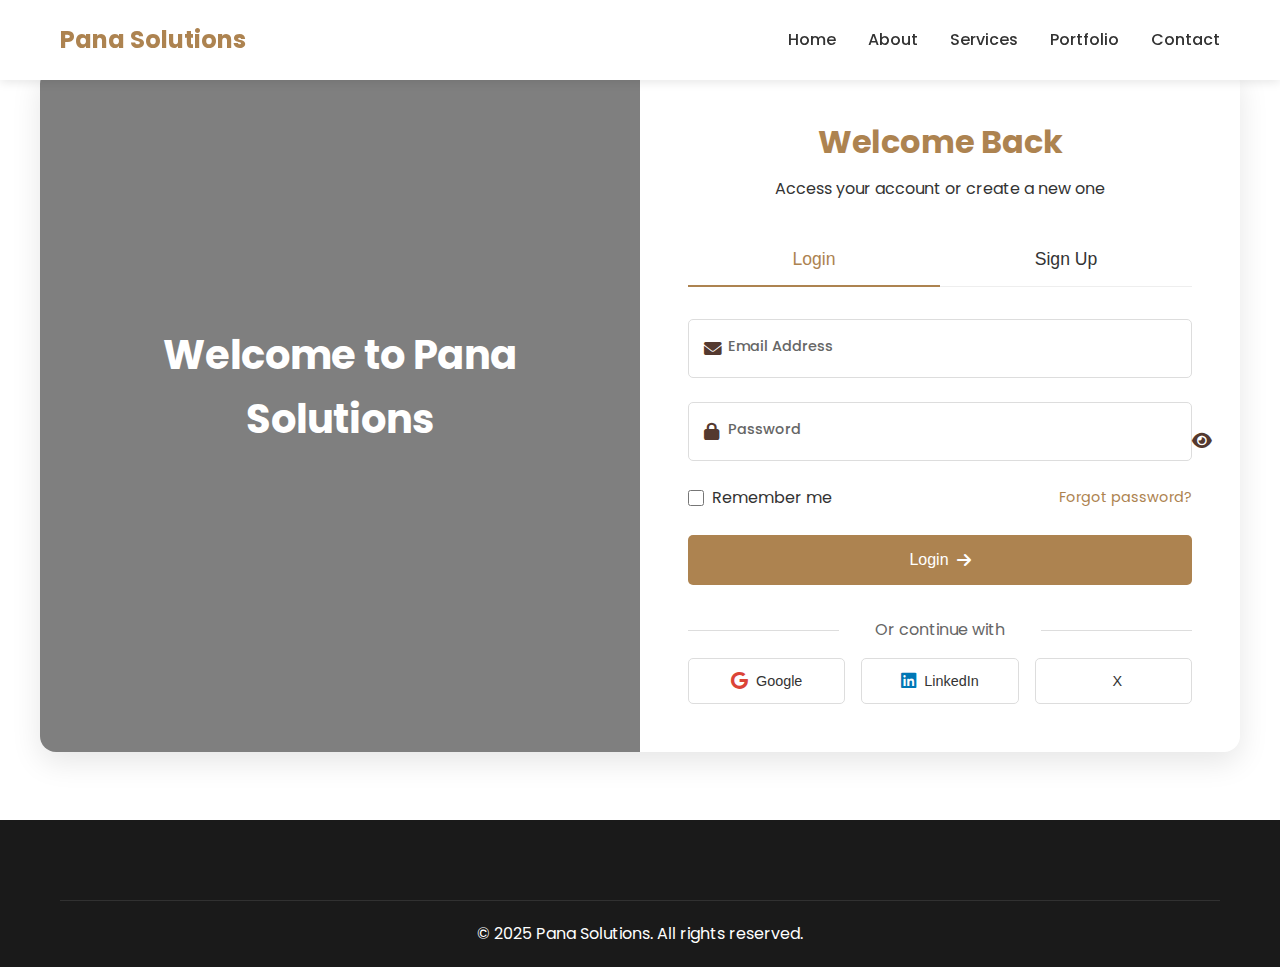
<file: auth.html>
<!DOCTYPE html>
<html lang="en">
<head>
    <meta charset="UTF-8">
    <meta name="viewport" content="width=device-width, initial-scale=1.0">
    <title>Login & Sign Up - Pana Solutions</title>
    <link rel="stylesheet" href="css/style.css">
    <link rel="stylesheet" href="css/auth.css">
    <link rel="stylesheet" href="https://cdnjs.cloudflare.com/ajax/libs/font-awesome/6.0.0/css/all.min.css">
    <link href="https://fonts.googleapis.com/css2?family=Poppins:wght@300;400;500;600;700&display=swap" rel="stylesheet">
</head>
<body>
    <!-- Navigation -->
    <nav class="navbar">
        <div class="container">
            <a href="index.html" class="logo">Pana Solutions</a>
            <div class="nav-toggle" id="navToggle">
                <span></span>
                <span></span>
                <span></span>
            </div>
            <ul class="nav-menu">
                <li><a href="index.html">Home</a></li>
                <li><a href="about.html">About</a></li>
                <li><a href="services.html">Services</a></li>
                <li><a href="portfolio.html">Portfolio</a></li>
                <li><a href="contact.html">Contact</a></li>
            </ul>
        </div>
    </nav>

    <!-- Auth Section -->
    <section class="auth-section">
        <div class="auth-container">
            <!-- Left Side - Image -->
            <div class="auth-image">
                <div class="image-overlay"></div>
                <div class="image-content">
                    <h1>Welcome to Pana Solutions</h1>
                    <p>Your trusted partner in digital transformation</p>
                </div>
            </div>

            <!-- Right Side - Forms -->
            <div class="auth-forms">
                <div class="auth-header">
                    <h2>Welcome Back</h2>
                    <p>Access your account or create a new one</p>
                </div>

                <!-- Auth Tabs -->
                <div class="auth-tabs">
                    <button class="auth-tab active" data-tab="loginForm">Login</button>
                    <button class="auth-tab" data-tab="signupForm">Sign Up</button>
                </div>

                <!-- Login Form -->
                <form id="loginForm" class="auth-form active">
                    <div class="form-group">
                        <div class="input-group">
                            <i class="fas fa-envelope"></i>
                            <input type="email" id="loginEmail" name="email" placeholder=" " required>
                            <label for="loginEmail">Email Address</label>
                        </div>
                        <span class="error-message"></span>
                    </div>

                    <div class="form-group">
                        <div class="input-group">
                            <i class="fas fa-lock"></i>
                            <input type="password" id="loginPassword" name="password" placeholder=" " required>
                            <label for="loginPassword">Password</label>
                            <button type="button" class="toggle-password">
                                <i class="fas fa-eye"></i>
                            </button>
                        </div>
                        <span class="error-message"></span>
                    </div>

                    <div class="form-options">
                        <label class="checkbox-label">
                            <input type="checkbox" name="remember">
                            <span>Remember me</span>
                        </label>
                        <a href="#" class="forgot-password">Forgot password?</a>
                    </div>

                    <button type="submit" class="submit-button">
                        <span>Login</span>
                        <i class="fas fa-arrow-right"></i>
                    </button>

                    <div class="social-login">
                        <p>Or continue with</p>
                        <div class="social-buttons">
                            <button type="button" class="social-button google">
                                <i class="fab fa-google"></i>
                                <span>Google</span>
                            </button>
                            <button type="button" class="social-button linkedin">
                                <i class="fab fa-linkedin"></i>
                                <span>LinkedIn</span>
                            </button>
                            <button type="button" class="social-button twitter">
                                <i class="fab fa-x-twitter"></i>
                                <span>X</span>
                            </button>
                        </div>
                    </div>
                </form>

                <!-- Sign Up Form -->
                <form id="signupForm" class="auth-form">
                    <div class="form-group">
                        <div class="input-group">
                            <i class="fas fa-user"></i>
                            <input type="text" id="signupName" name="fullName" placeholder=" " required>
                            <label for="signupName">Full Name</label>
                        </div>
                        <span class="error-message"></span>
                    </div>

                    <div class="form-group">
                        <div class="input-group">
                            <i class="fas fa-envelope"></i>
                            <input type="email" id="signupEmail" name="email" placeholder=" " required>
                            <label for="signupEmail">Email Address</label>
                        </div>
                        <span class="error-message"></span>
                    </div>

                    <div class="form-group">
                        <div class="input-group">
                            <i class="fas fa-lock"></i>
                            <input type="password" id="signupPassword" name="password" placeholder=" " required>
                            <label for="signupPassword">Password</label>
                            <button type="button" class="toggle-password">
                                <i class="fas fa-eye"></i>
                            </button>
                        </div>
                        <span class="error-message"></span>
                    </div>

                    <div class="form-group">
                        <div class="input-group">
                            <i class="fas fa-lock"></i>
                            <input type="password" id="confirmPassword" name="confirmPassword" placeholder=" " required>
                            <label for="confirmPassword">Confirm Password</label>
                            <button type="button" class="toggle-password">
                                <i class="fas fa-eye"></i>
                            </button>
                        </div>
                        <span class="error-message"></span>
                    </div>

                    <div class="form-options">
                        <label class="checkbox-label">
                            <input type="checkbox" name="terms" required>
                            <span>I agree to the <a href="#terms">Terms of Service</a> and <a href="#privacy">Privacy Policy</a></span>
                        </label>
                    </div>

                    <button type="submit" class="submit-button">
                        <span>Create Account</span>
                        <i class="fas fa-arrow-right"></i>
                    </button>

                    <div class="social-login">
                        <p>Or sign up with</p>
                        <div class="social-buttons">
                            <button type="button" class="social-button google">
                                <i class="fab fa-google"></i>
                                <span>Google</span>
                            </button>
                            <button type="button" class="social-button linkedin">
                                <i class="fab fa-linkedin"></i>
                                <span>LinkedIn</span>
                            </button>
                            <button type="button" class="social-button twitter">
                                <i class="fab fa-x-twitter"></i>
                                <span>X</span>
                            </button>
                        </div>
                    </div>
                </form>
            </div>
        </div>
    </section>

    <!-- Footer -->
    <footer class="footer">
        <div class="container">
            <div class="footer-bottom">
                <p>&copy; 2025 Pana Solutions. All rights reserved.</p>
            </div>
        </div>
    </footer>

    <script src="js/main.js"></script>
    <script src="js/auth.js"></script>
</body>
</html>
</file>
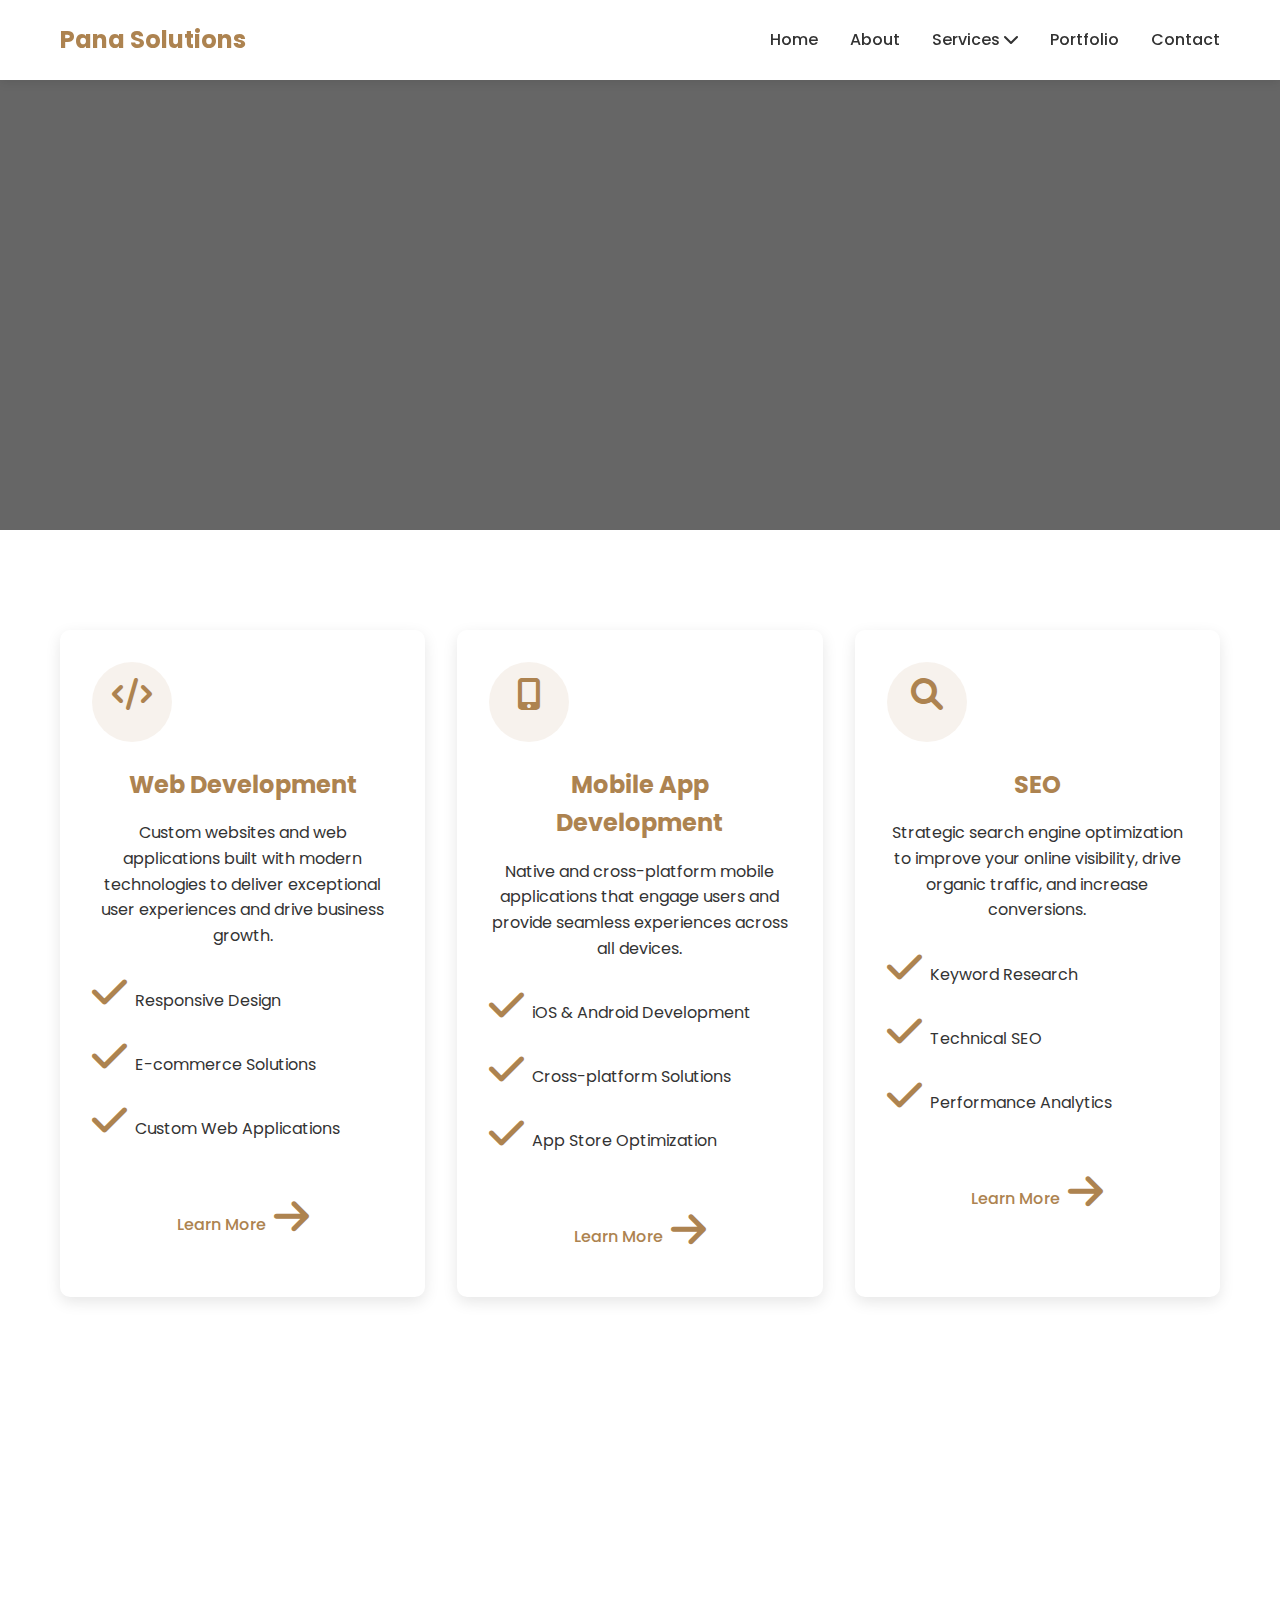
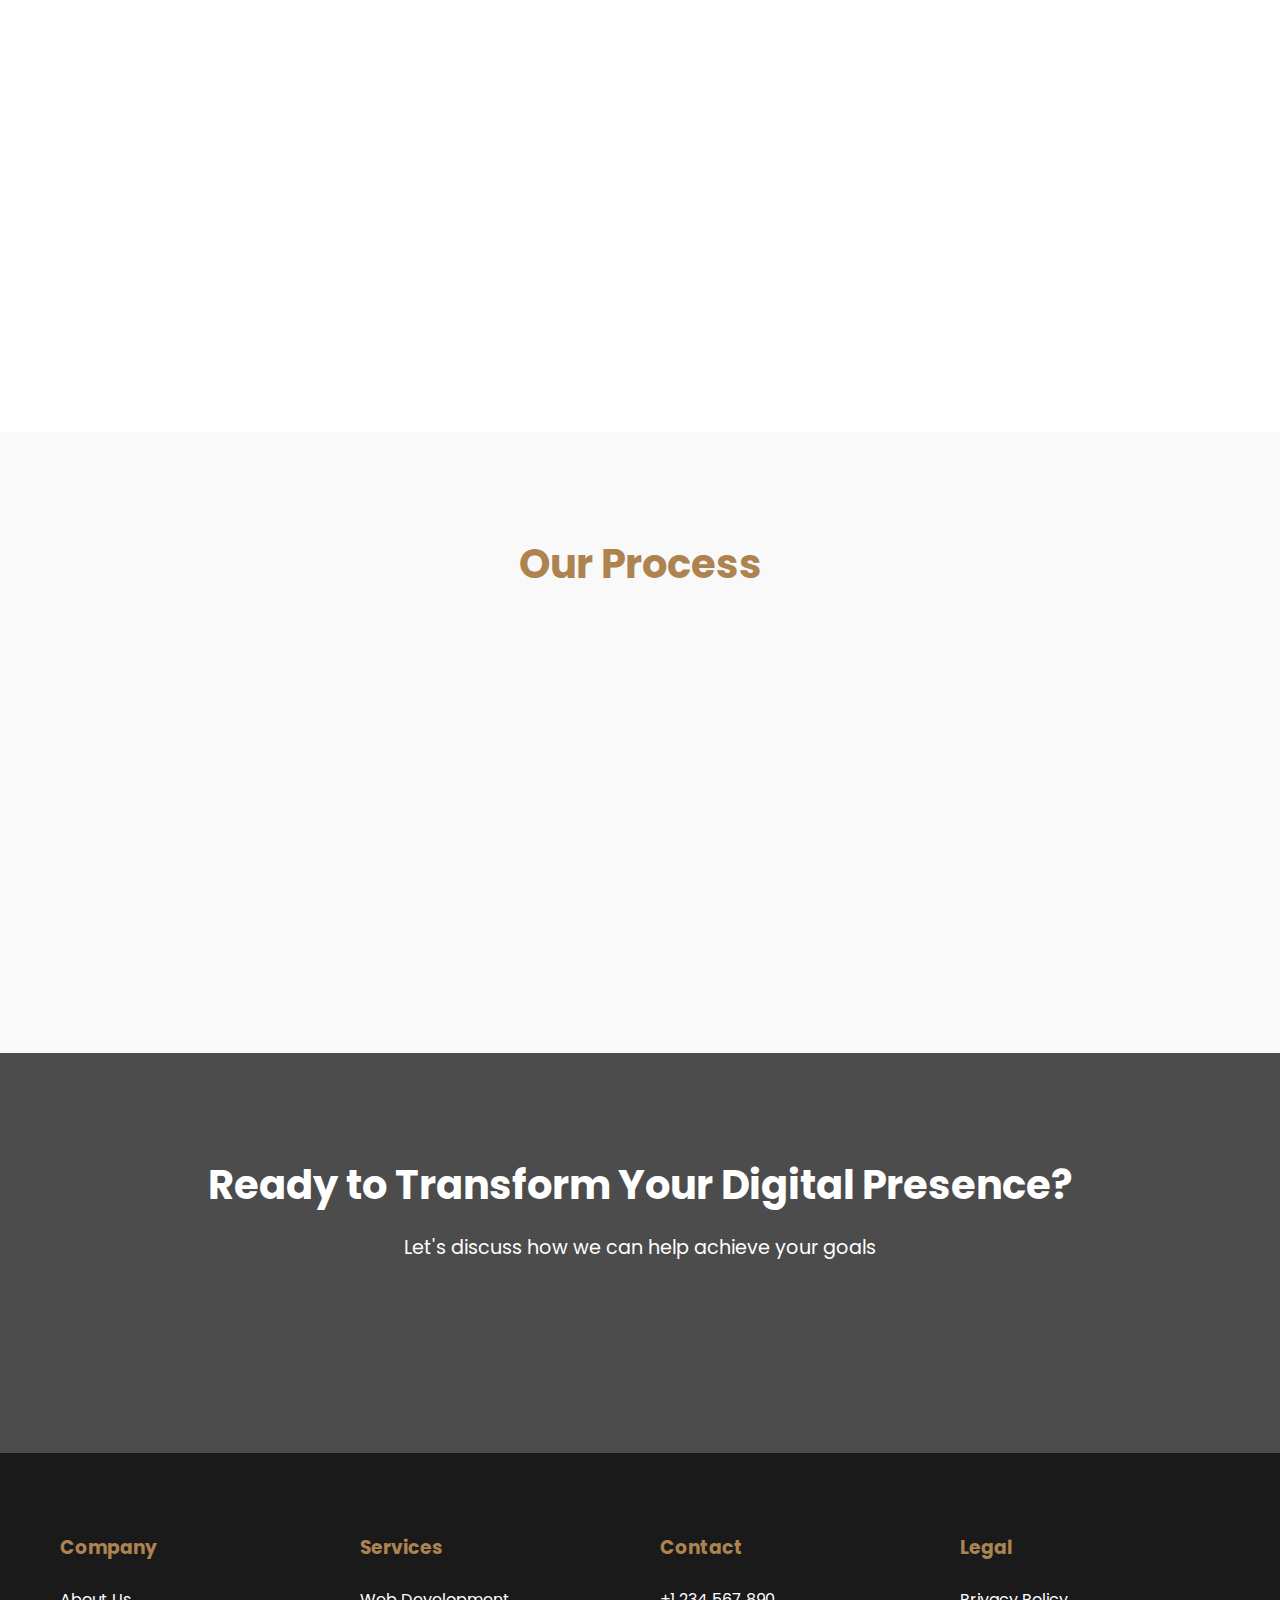
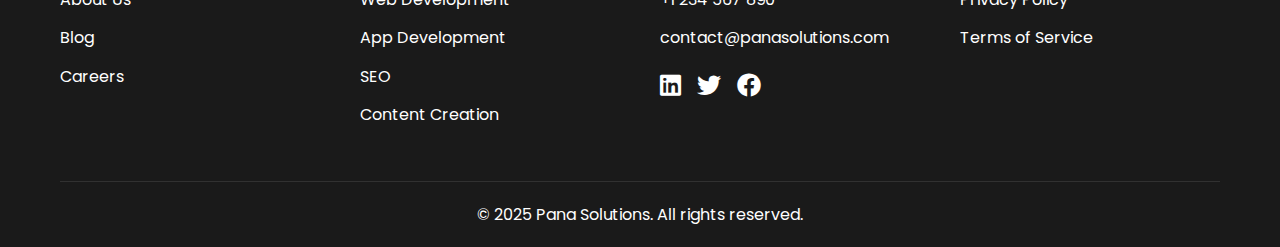
<file: services.html>
<!DOCTYPE html>
<html lang="en">
<head>
    <meta charset="UTF-8">
    <meta name="viewport" content="width=device-width, initial-scale=1.0">
    <title>Services - Pana Solutions</title>
    <link rel="stylesheet" href="css/style.css">
    <link rel="stylesheet" href="css/services.css">
    <link rel="stylesheet" href="https://cdnjs.cloudflare.com/ajax/libs/font-awesome/6.0.0/css/all.min.css">
    <link href="https://fonts.googleapis.com/css2?family=Poppins:wght@300;400;500;600;700&display=swap" rel="stylesheet">
</head>
<body>
    <!-- Navigation -->
    <nav class="navbar">
        <div class="container">
            <a href="index.html" class="logo">Pana Solutions</a>
            <div class="nav-toggle" id="navToggle">
                <span></span>
                <span></span>
                <span></span>
            </div>
            <ul class="nav-menu">
                <li><a href="index.html">Home</a></li>
                <li><a href="about.html">About</a></li>
                <li class="dropdown">
                    <a href="services.html" class="active">Services <i class="fas fa-chevron-down"></i></a>
                    <ul class="dropdown-menu">
                        <li><a href="#web-dev">Web Development</a></li>
                        <li><a href="#app-dev">App Development</a></li>
                        <li><a href="#seo">SEO</a></li>
                        <li><a href="#content">Content Creation</a></li>
                    </ul>
                </li>
                <li><a href="portfolio.html">Portfolio</a></li>
                <li><a href="#contact">Contact</a></li>
            </ul>
        </div>
    </nav>

    <!-- Services Hero Section -->
    <section class="services-hero">
        <div class="hero-overlay"></div>
        <div class="container">
            <h1>Our Services</h1>
            <p>Comprehensive digital solutions to help your business thrive</p>
        </div>
    </section>

    <!-- Services Overview Section -->
    <section class="services-overview">
        <div class="container">
            <div class="services-grid">
                <!-- Web Development -->
                <div class="service-card" id="web-dev">
                    <div class="service-icon">
                        <i class="fas fa-code"></i>
                    </div>
                    <h2>Web Development</h2>
                    <p>Custom websites and web applications built with modern technologies to deliver exceptional user experiences and drive business growth.</p>
                    <ul class="service-features">
                        <li><i class="fas fa-check"></i> Responsive Design</li>
                        <li><i class="fas fa-check"></i> E-commerce Solutions</li>
                        <li><i class="fas fa-check"></i> Custom Web Applications</li>
                    </ul>
                    <a href="services/web-development.html" class="service-link">
                        Learn More <i class="fas fa-arrow-right"></i>
                    </a>
                </div>

                <!-- Mobile App Development -->
                <div class="service-card" id="app-dev">
                    <div class="service-icon">
                        <i class="fas fa-mobile-alt"></i>
                    </div>
                    <h2>Mobile App Development</h2>
                    <p>Native and cross-platform mobile applications that engage users and provide seamless experiences across all devices.</p>
                    <ul class="service-features">
                        <li><i class="fas fa-check"></i> iOS & Android Development</li>
                        <li><i class="fas fa-check"></i> Cross-platform Solutions</li>
                        <li><i class="fas fa-check"></i> App Store Optimization</li>
                    </ul>
                    <a href="services/app-development.html" class="service-link">
                        Learn More <i class="fas fa-arrow-right"></i>
                    </a>
                </div>

                <!-- SEO -->
                <div class="service-card" id="seo">
                    <div class="service-icon">
                        <i class="fas fa-search"></i>
                    </div>
                    <h2>SEO</h2>
                    <p>Strategic search engine optimization to improve your online visibility, drive organic traffic, and increase conversions.</p>
                    <ul class="service-features">
                        <li><i class="fas fa-check"></i> Keyword Research</li>
                        <li><i class="fas fa-check"></i> Technical SEO</li>
                        <li><i class="fas fa-check"></i> Performance Analytics</li>
                    </ul>
                    <a href="services/seo.html" class="service-link">
                        Learn More <i class="fas fa-arrow-right"></i>
                    </a>
                </div>

                <!-- Content Creation -->
                <div class="service-card" id="content">
                    <div class="service-icon">
                        <i class="fas fa-pen-fancy"></i>
                    </div>
                    <h2>Content Creation</h2>
                    <p>Engaging and strategic content that tells your brand story and connects with your target audience.</p>
                    <ul class="service-features">
                        <li><i class="fas fa-check"></i> Content Strategy</li>
                        <li><i class="fas fa-check"></i> Social Media Management</li>
                        <li><i class="fas fa-check"></i> Blog Writing</li>
                    </ul>
                    <a href="services/content-creation.html" class="service-link">
                        Learn More <i class="fas fa-arrow-right"></i>
                    </a>
                </div>
            </div>
        </div>
    </section>

    <!-- Process Section -->
    <section class="process-section">
        <div class="container">
            <h2>Our Process</h2>
            <div class="process-steps">
                <div class="process-step">
                    <div class="step-number">01</div>
                    <h3>Discovery</h3>
                    <p>We begin by understanding your business goals and requirements</p>
                </div>
                <div class="process-step">
                    <div class="step-number">02</div>
                    <h3>Strategy</h3>
                    <p>We develop a comprehensive plan tailored to your needs</p>
                </div>
                <div class="process-step">
                    <div class="step-number">03</div>
                    <h3>Development</h3>
                    <p>Our expert team brings the strategy to life</p>
                </div>
                <div class="process-step">
                    <div class="step-number">04</div>
                    <h3>Launch</h3>
                    <p>We ensure a smooth deployment and ongoing support</p>
                </div>
            </div>
        </div>
    </section>

    <!-- CTA Section -->
    <section class="services-cta">
        <div class="container">
            <h2>Ready to Transform Your Digital Presence?</h2>
            <p>Let's discuss how we can help achieve your goals</p>
            <a href="#contact" class="cta-button">Get in Touch</a>
        </div>
    </section>

    <!-- Footer -->
    <footer class="footer">
        <div class="container">
            <div class="footer-grid">
                <div class="footer-column">
                    <h3>Company</h3>
                    <ul>
                        <li><a href="#about">About Us</a></li>
                        <li><a href="#blog">Blog</a></li>
                        <li><a href="#careers">Careers</a></li>
                    </ul>
                </div>
                <div class="footer-column">
                    <h3>Services</h3>
                    <ul>
                        <li><a href="#web-dev">Web Development</a></li>
                        <li><a href="#app-dev">App Development</a></li>
                        <li><a href="#seo">SEO</a></li>
                        <li><a href="#content">Content Creation</a></li>
                    </ul>
                </div>
                <div class="footer-column">
                    <h3>Contact</h3>
                    <ul>
                        <li><a href="tel:+1234567890">+1 234 567 890</a></li>
                        <li><a href="mailto:contact@panasolutions.com">contact@panasolutions.com</a></li>
                    </ul>
                    <div class="social-links">
                        <a href="#"><i class="fab fa-linkedin"></i></a>
                        <a href="#"><i class="fab fa-twitter"></i></a>
                        <a href="#"><i class="fab fa-facebook"></i></a>
                    </div>
                </div>
                <div class="footer-column">
                    <h3>Legal</h3>
                    <ul>
                        <li><a href="#privacy">Privacy Policy</a></li>
                        <li><a href="#terms">Terms of Service</a></li>
                    </ul>
                </div>
            </div>
            <div class="footer-bottom">
                <p>&copy; 2025 Pana Solutions. All rights reserved.</p>
            </div>
        </div>
    </footer>

    <script src="js/main.js"></script>
    <script src="js/services.js"></script>
</body>
</html>
</file>
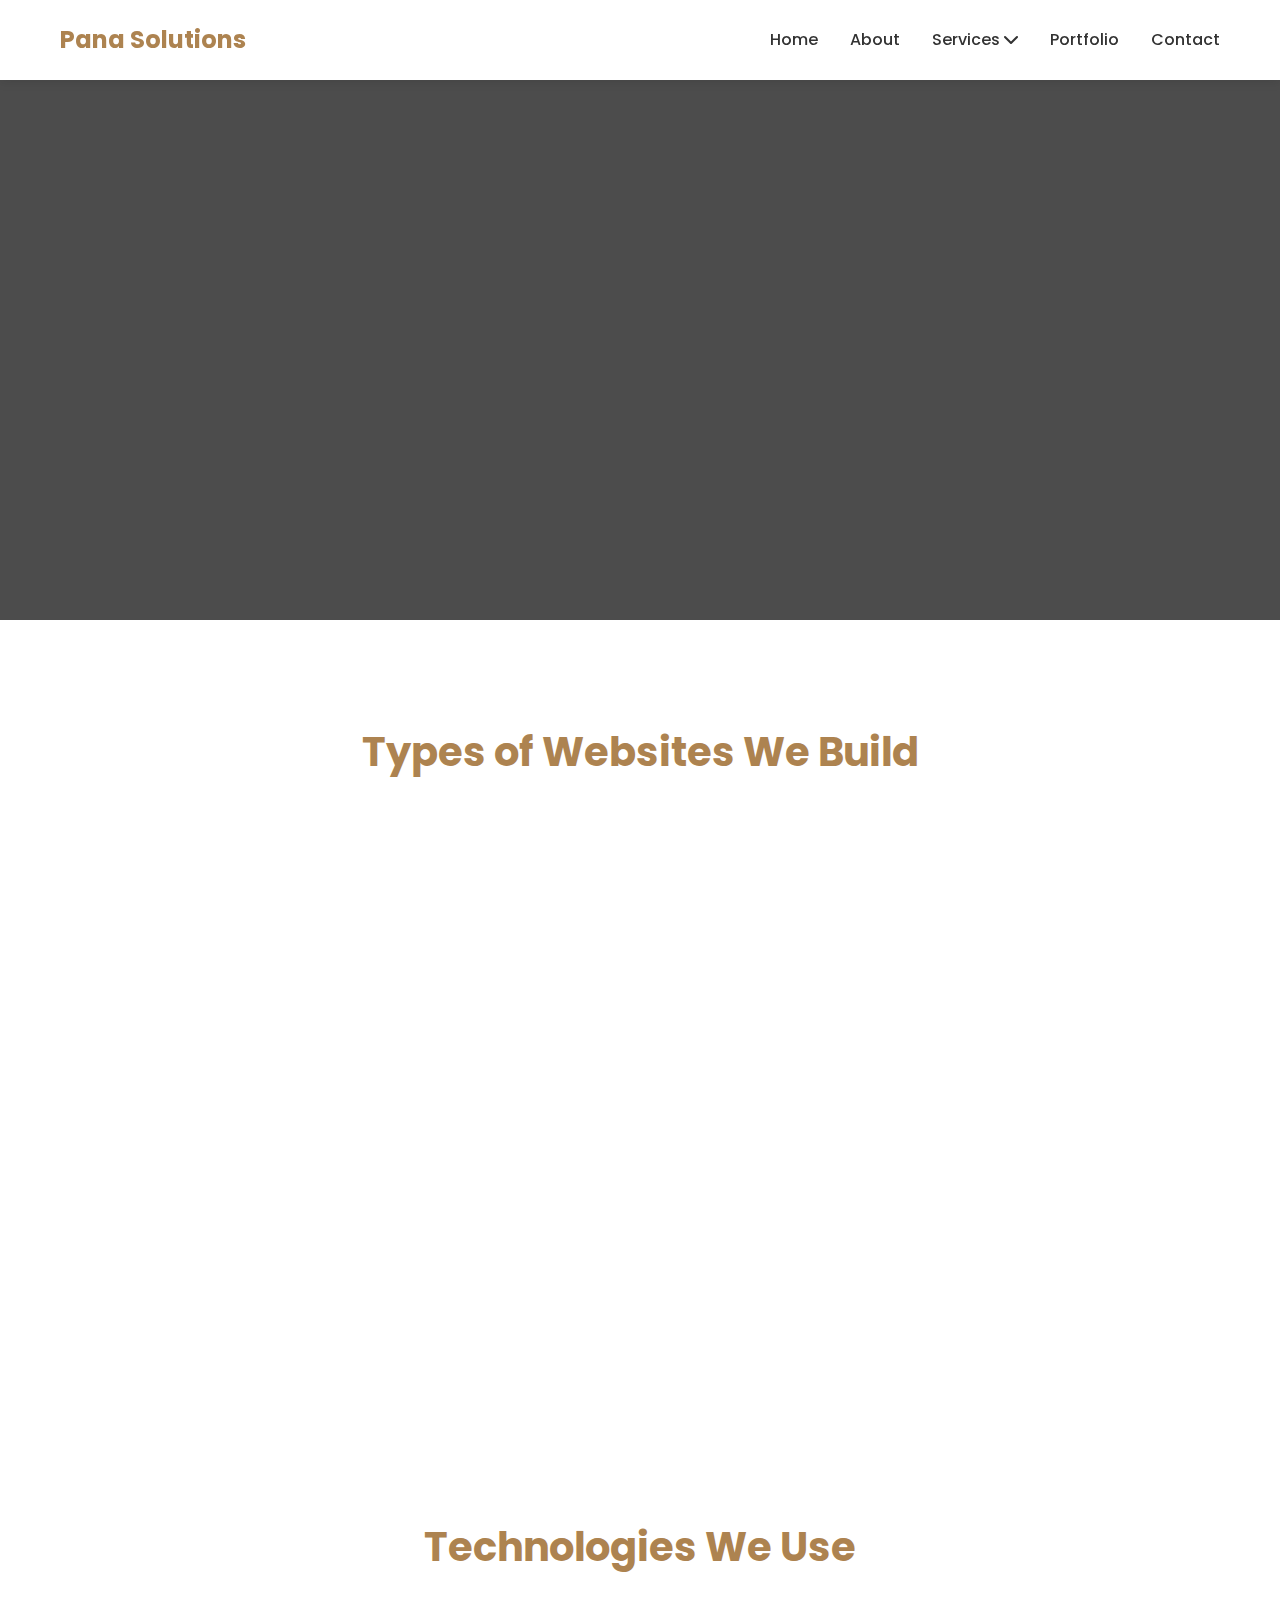
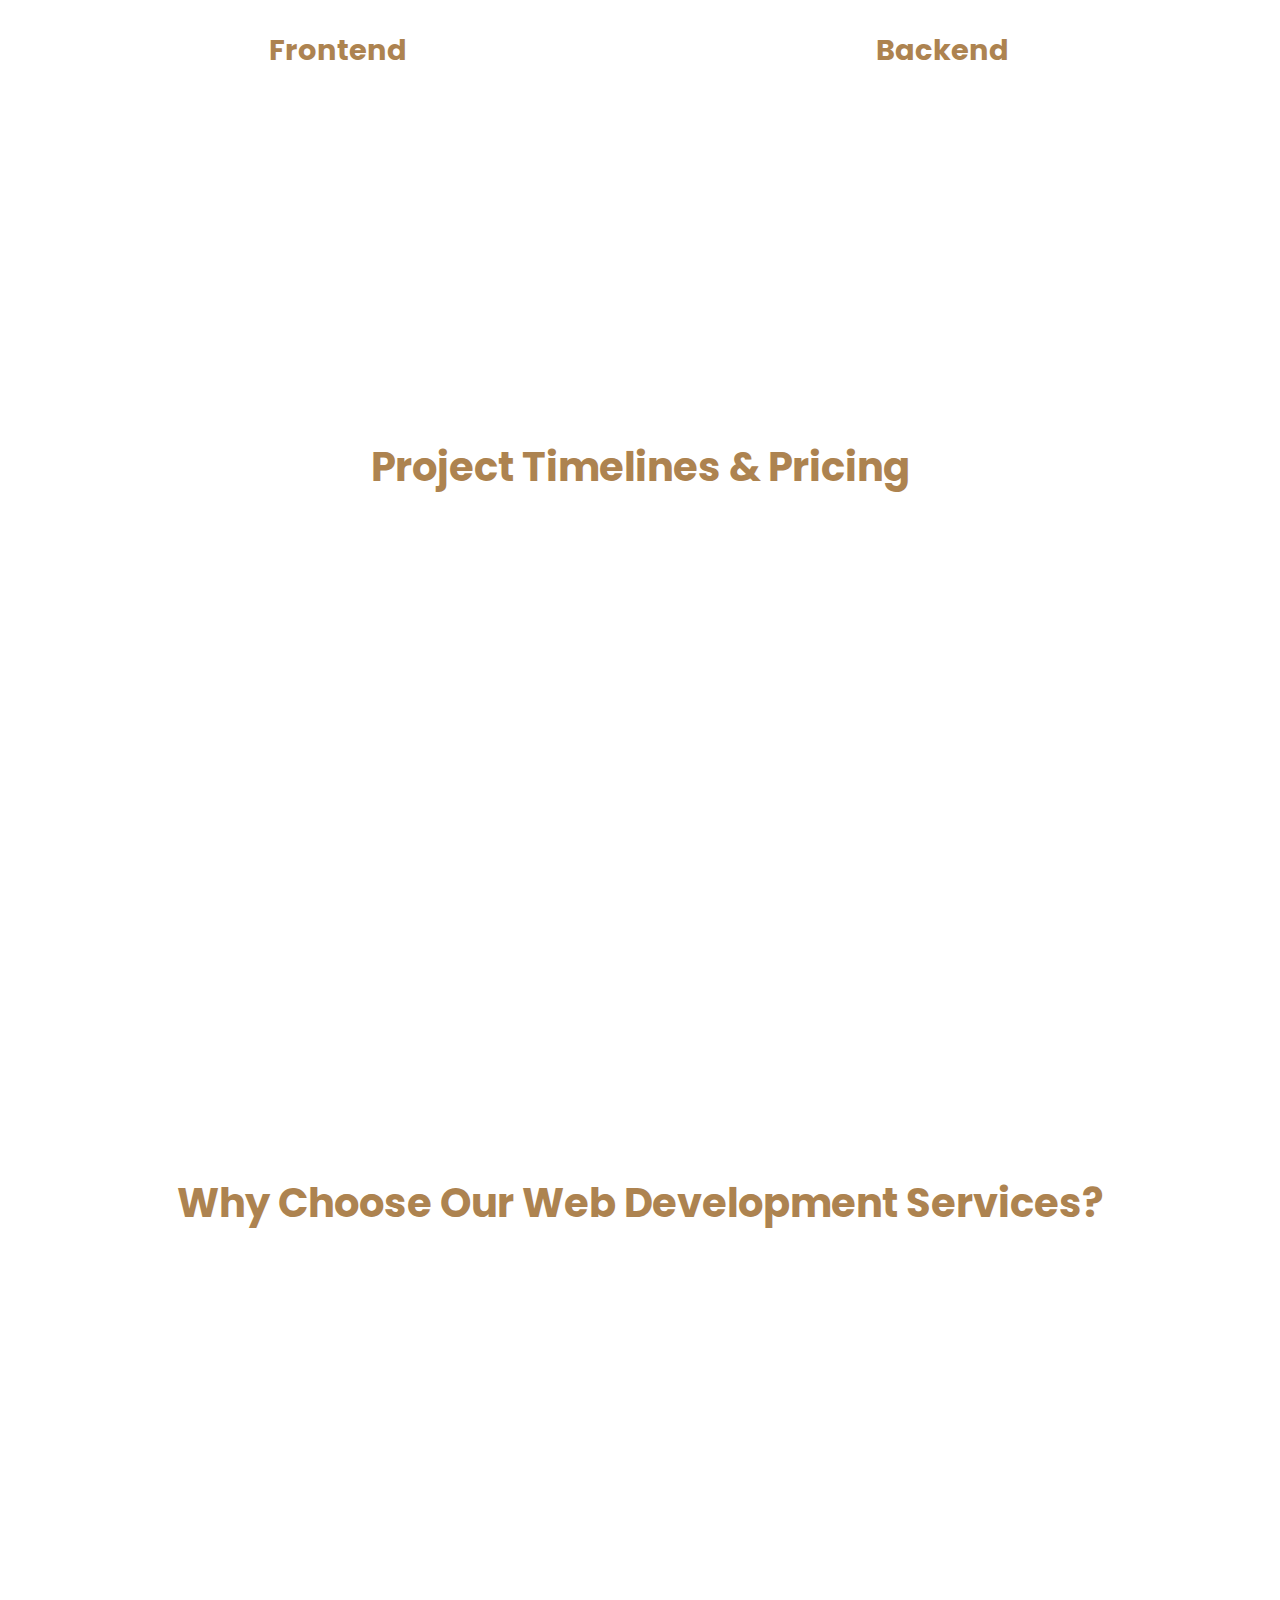
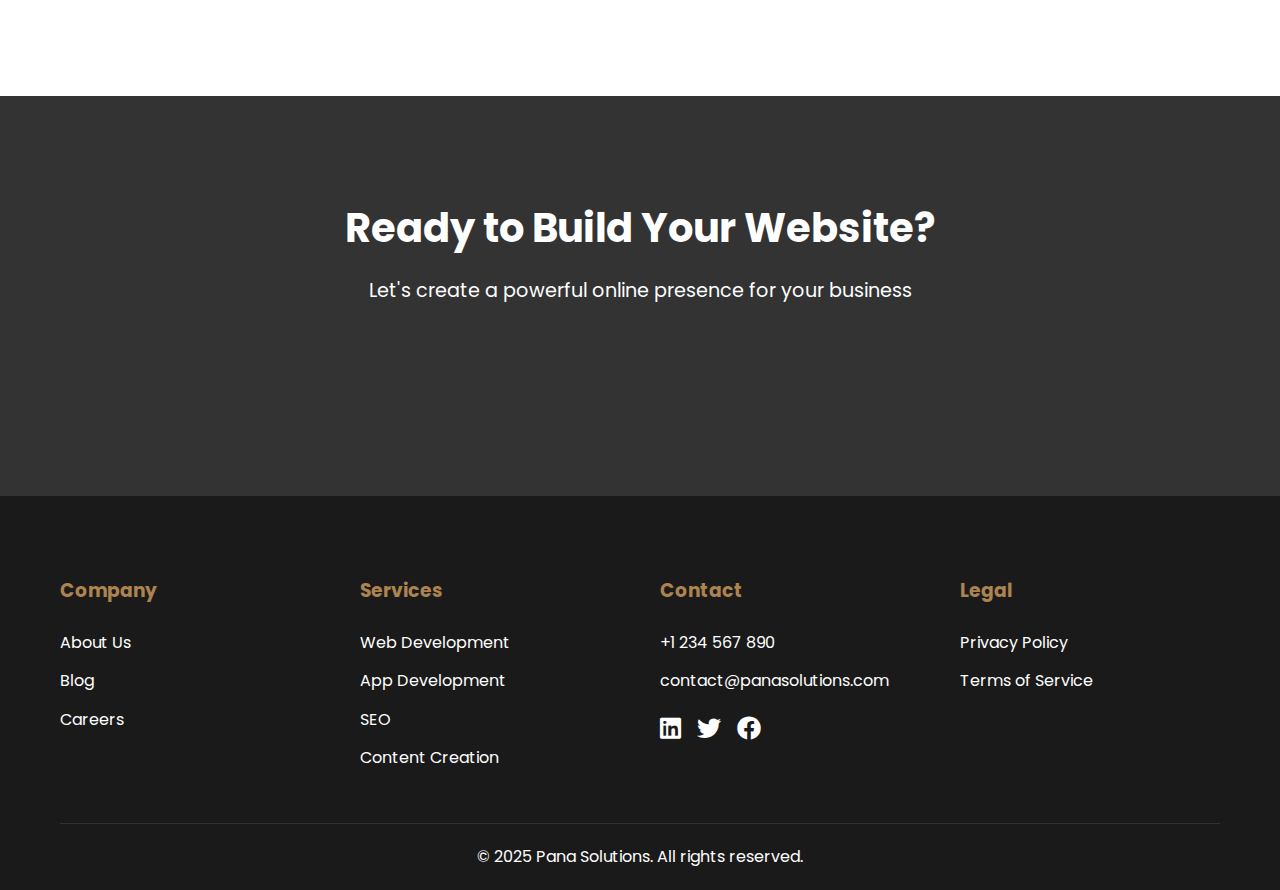
<file: services/web-development.html>
<!DOCTYPE html>
<html lang="en">
<head>
    <meta charset="UTF-8">
    <meta name="viewport" content="width=device-width, initial-scale=1.0">
    <title>Web Development Services - Pana Solutions</title>
    <link rel="stylesheet" href="../css/style.css">
    <link rel="stylesheet" href="../css/services.css">
    <link rel="stylesheet" href="../css/web-dev.css">
    <link rel="stylesheet" href="https://cdnjs.cloudflare.com/ajax/libs/font-awesome/6.0.0/css/all.min.css">
    <link href="https://fonts.googleapis.com/css2?family=Poppins:wght@300;400;500;600;700&display=swap" rel="stylesheet">
</head>
<body>
    <!-- Navigation -->
    <nav class="navbar">
        <div class="container">
            <a href="../index.html" class="logo">Pana Solutions</a>
            <div class="nav-toggle" id="navToggle">
                <span></span>
                <span></span>
                <span></span>
            </div>
            <ul class="nav-menu">
                <li><a href="../index.html">Home</a></li>
                <li><a href="../about.html">About</a></li>
                <li class="dropdown">
                    <a href="../services.html" class="active">Services <i class="fas fa-chevron-down"></i></a>
                    <ul class="dropdown-menu">
                        <li><a href="web-development.html" class="active">Web Development</a></li>
                        <li><a href="app-development.html">App Development</a></li>
                        <li><a href="seo.html">SEO</a></li>
                        <li><a href="content-creation.html">Content Creation</a></li>
                    </ul>
                </li>
                <li><a href="../portfolio.html">Portfolio</a></li>
                <li><a href="#contact">Contact</a></li>
            </ul>
        </div>
    </nav>

    <!-- Web Development Hero Section -->
    <section class="web-dev-hero">
        <div class="hero-overlay"></div>
        <div class="container">
            <h1>Web Development Services</h1>
            <p>Creating powerful, scalable, and user-friendly websites that drive business growth</p>
        </div>
    </section>

    <!-- Website Types Section -->
    <section class="website-types">
        <div class="container">
            <h2>Types of Websites We Build</h2>
            <div class="types-grid">
                <div class="type-card">
                    <div class="type-icon">
                        <i class="fas fa-building"></i>
                    </div>
                    <h3>Business Websites</h3>
                    <p>Professional websites that showcase your brand and services, built with modern design principles and optimized for conversions.</p>
                    <ul>
                        <li>Company Information</li>
                        <li>Service Showcase</li>
                        <li>Contact Forms</li>
                        <li>Blog Integration</li>
                    </ul>
                </div>

                <div class="type-card">
                    <div class="type-icon">
                        <i class="fas fa-shopping-cart"></i>
                    </div>
                    <h3>E-commerce Solutions</h3>
                    <p>Full-featured online stores with secure payment processing, inventory management, and customer account systems.</p>
                    <ul>
                        <li>Product Catalogs</li>
                        <li>Secure Checkout</li>
                        <li>Order Management</li>
                        <li>Customer Accounts</li>
                    </ul>
                </div>

                <div class="type-card">
                    <div class="type-icon">
                        <i class="fas fa-rocket"></i>
                    </div>
                    <h3>Landing Pages</h3>
                    <p>High-converting landing pages designed to capture leads and drive specific marketing campaign goals.</p>
                    <ul>
                        <li>Lead Generation</li>
                        <li>A/B Testing</li>
                        <li>Analytics Integration</li>
                        <li>Mobile Optimization</li>
                    </ul>
                </div>
            </div>
        </div>
    </section>

    <!-- Technologies Section -->
    <section class="technologies">
        <div class="container">
            <h2>Technologies We Use</h2>
            <div class="tech-grid">
                <div class="tech-category">
                    <h3>Frontend</h3>
                    <div class="tech-items">
                        <div class="tech-item">
                            <i class="fab fa-html5"></i>
                            <span>HTML5</span>
                        </div>
                        <div class="tech-item">
                            <i class="fab fa-css3-alt"></i>
                            <span>CSS3</span>
                        </div>
                        <div class="tech-item">
                            <i class="fab fa-js"></i>
                            <span>JavaScript</span>
                        </div>
                        <div class="tech-item">
                            <i class="fab fa-react"></i>
                            <span>React</span>
                        </div>
                    </div>
                </div>

                <div class="tech-category">
                    <h3>Backend</h3>
                    <div class="tech-items">
                        <div class="tech-item">
                            <i class="fab fa-node-js"></i>
                            <span>Node.js</span>
                        </div>
                        <div class="tech-item">
                            <i class="fab fa-python"></i>
                            <span>Python</span>
                        </div>
                        <div class="tech-item">
                            <i class="fas fa-database"></i>
                            <span>MongoDB</span>
                        </div>
                        <div class="tech-item">
                            <i class="fas fa-server"></i>
                            <span>Express.js</span>
                        </div>
                    </div>
                </div>
            </div>
        </div>
    </section>

    <!-- Pricing Section -->
    <section class="pricing">
        <div class="container">
            <h2>Project Timelines & Pricing</h2>
            <div class="pricing-grid">
                <div class="pricing-card">
                    <h3>Basic Website</h3>
                    <div class="price">$2,500 - $5,000</div>
                    <div class="timeline">4-6 weeks</div>
                    <ul>
                        <li>5-10 Pages</li>
                        <li>Mobile Responsive</li>
                        <li>Contact Forms</li>
                        <li>Basic SEO</li>
                    </ul>
                </div>

                <div class="pricing-card featured">
                    <h3>E-commerce Website</h3>
                    <div class="price">$5,000 - $15,000</div>
                    <div class="timeline">8-12 weeks</div>
                    <ul>
                        <li>Product Catalog</li>
                        <li>Payment Integration</li>
                        <li>Inventory Management</li>
                        <li>Advanced SEO</li>
                    </ul>
                </div>

                <div class="pricing-card">
                    <h3>Custom Web Application</h3>
                    <div class="price">$15,000+</div>
                    <div class="timeline">12+ weeks</div>
                    <ul>
                        <li>Custom Features</li>
                        <li>User Authentication</li>
                        <li>API Integration</li>
                        <li>Advanced Analytics</li>
                    </ul>
                </div>
            </div>
        </div>
    </section>

    <!-- Benefits Section -->
    <section class="benefits">
        <div class="container">
            <h2>Why Choose Our Web Development Services?</h2>
            <div class="benefits-grid">
                <div class="benefit-card">
                    <i class="fas fa-mobile-alt"></i>
                    <h3>Responsive Design</h3>
                    <p>Your website will look and function perfectly on all devices, from desktops to smartphones.</p>
                </div>

                <div class="benefit-card">
                    <i class="fas fa-tachometer-alt"></i>
                    <h3>Fast Performance</h3>
                    <p>Optimized code and assets ensure your website loads quickly and provides a smooth user experience.</p>
                </div>

                <div class="benefit-card">
                    <i class="fas fa-search"></i>
                    <h3>SEO Ready</h3>
                    <p>Built with search engine optimization in mind to help your website rank higher in search results.</p>
                </div>

                <div class="benefit-card">
                    <i class="fas fa-shield-alt"></i>
                    <h3>Secure & Reliable</h3>
                    <p>Implementing best security practices to protect your website and user data.</p>
                </div>
            </div>
        </div>
    </section>

    <!-- CTA Section -->
    <section class="web-dev-cta">
        <div class="container">
            <h2>Ready to Build Your Website?</h2>
            <p>Let's create a powerful online presence for your business</p>
            <a href="#contact" class="cta-button">Let's Build Your Website</a>
        </div>
    </section>

    <!-- Footer -->
    <footer class="footer">
        <div class="container">
            <div class="footer-grid">
                <div class="footer-column">
                    <h3>Company</h3>
                    <ul>
                        <li><a href="../about.html">About Us</a></li>
                        <li><a href="#blog">Blog</a></li>
                        <li><a href="#careers">Careers</a></li>
                    </ul>
                </div>
                <div class="footer-column">
                    <h3>Services</h3>
                    <ul>
                        <li><a href="web-development.html">Web Development</a></li>
                        <li><a href="app-development.html">App Development</a></li>
                        <li><a href="seo.html">SEO</a></li>
                        <li><a href="content-creation.html">Content Creation</a></li>
                    </ul>
                </div>
                <div class="footer-column">
                    <h3>Contact</h3>
                    <ul>
                        <li><a href="tel:+1234567890">+1 234 567 890</a></li>
                        <li><a href="mailto:contact@panasolutions.com">contact@panasolutions.com</a></li>
                    </ul>
                    <div class="social-links">
                        <a href="#"><i class="fab fa-linkedin"></i></a>
                        <a href="#"><i class="fab fa-twitter"></i></a>
                        <a href="#"><i class="fab fa-facebook"></i></a>
                    </div>
                </div>
                <div class="footer-column">
                    <h3>Legal</h3>
                    <ul>
                        <li><a href="#privacy">Privacy Policy</a></li>
                        <li><a href="#terms">Terms of Service</a></li>
                    </ul>
                </div>
            </div>
            <div class="footer-bottom">
                <p>&copy; 2025 Pana Solutions. All rights reserved.</p>
            </div>
        </div>
    </footer>

    <script src="../js/main.js"></script>
    <script src="../js/web-dev.js"></script>
</body>
</html>
</file>
<file: css/auth.css>
/* Auth Hero Section */
.auth-hero {
    height: 40vh;
    background: url('https://images.unsplash.com/photo-1551434678-e076c223a692') center/cover;
    position: relative;
    display: flex;
    align-items: center;
    text-align: center;
    color: var(--light-text);
    margin-top: 80px;
}

.auth-hero .hero-overlay {
    background: rgba(0, 0, 0, 0.5);
}

.auth-hero h1 {
    font-size: 3rem;
    margin-bottom: 1rem;
    animation: fadeInUp 1s ease;
}

.auth-hero p {
    font-size: 1.2rem;
    animation: fadeInUp 1s ease 0.2s;
    opacity: 0;
    animation-fill-mode: forwards;
}

/* Auth Section */
.auth-section {
    min-height: calc(100vh - 80px);
    display: flex;
    align-items: center;
    justify-content: center;
    padding: 2rem;
    background: var(--background-light);
}

.auth-container {
    width: 100%;
    max-width: 1200px;
    min-height: 600px;
    display: grid;
    grid-template-columns: 1fr 1fr;
    background: #fff;
    border-radius: 1rem;
    box-shadow: 0 10px 30px rgba(0, 0, 0, 0.1);
    overflow: hidden;
}

/* Left Side - Image */
.auth-image {
    position: relative;
    background: url('https://images.unsplash.com/photo-1551434678-e076c223a692') center/cover;
    display: flex;
    align-items: center;
    justify-content: center;
    text-align: center;
    color: var(--light-text);
    padding: 2rem;
}

.image-overlay {
    position: absolute;
    top: 0;
    left: 0;
    width: 100%;
    height: 100%;
    background: rgba(0, 0, 0, 0.5);
}

.image-content {
    position: relative;
    z-index: 1;
}

.image-content h1 {
    font-size: 2.5rem;
    margin-bottom: 1rem;
    animation: fadeInUp 1s ease;
}

.image-content p {
    font-size: 1.2rem;
    animation: fadeInUp 1s ease 0.2s;
    opacity: 0;
    animation-fill-mode: forwards;
}

/* Right Side - Forms */
.auth-forms {
    padding: 3rem;
    overflow-y: auto;
}

.auth-header {
    text-align: center;
    margin-bottom: 2rem;
}

.auth-header h2 {
    color: var(--primary-color);
    font-size: 2rem;
    margin-bottom: 0.5rem;
}

.auth-header p {
    color: var(--text-color);
    font-size: 1rem;
}

/* Auth Tabs */
.auth-tabs {
    display: flex;
    border-bottom: 1px solid #eee;
    margin-bottom: 2rem;
}

.auth-tab {
    flex: 1;
    padding: 1rem;
    background: none;
    border: none;
    font-size: 1.1rem;
    font-weight: 500;
    color: var(--text-color);
    cursor: pointer;
    transition: var(--transition);
    position: relative;
}

.auth-tab.active {
    color: var(--primary-color);
}

.auth-tab.active::after {
    content: '';
    position: absolute;
    bottom: -1px;
    left: 0;
    width: 100%;
    height: 2px;
    background: var(--primary-color);
}

/* Auth Forms */
.auth-form {
    display: none;
}

.auth-form.active {
    display: block;
    animation: fadeIn 0.5s ease;
}

.form-group {
    margin-bottom: 1.5rem;
}

.form-group label {
    display: block;
    color: #222;
    margin-bottom: 0.5rem;
    font-weight: 600;
}

.input-group {
    position: relative;
    display: flex;
    align-items: center;
}

.input-group i {
    position: absolute;
    left: 1rem;
    color: var(--secondary-color);
    font-size: 1.1rem;
    z-index: 1;
}

.input-group label {
    position: absolute;
    left: 2.5rem;
    color: #666;
    font-size: 0.9rem;
    font-weight: 500;
    pointer-events: none;
    transition: var(--transition);
    z-index: 1;
}

.input-group input {
    width: 100%;
    padding: 1rem 1rem 1rem 8rem;
    border: 1px solid #ddd;
    border-radius: 5px;
    font-family: 'Poppins', sans-serif;
    font-size: 1rem;
    transition: var(--transition);
}

.input-group input:focus {
    outline: none;
    border-color: var(--primary-color);
    box-shadow: 0 0 0 2px rgba(173, 131, 80, 0.1);
}

.input-group input:focus + label,
.input-group input:not(:placeholder-shown) + label {
    transform: translateY(-1.5rem) scale(0.85);
    color: var(--primary-color);
    background: white;
    padding: 0 0.25rem;
}

.toggle-password {
    position: absolute;
    right: 1rem;
    top: 50%;
    transform: translateY(-50%);
    background: none;
    border: none;
    color: var(--secondary-color);
    cursor: pointer;
    padding: 0;
    font-size: 1rem;
    transition: var(--transition);
    z-index: 1;
}

.toggle-password:hover {
    color: var(--primary-color);
}

/* Form Options */
.form-options {
    display: flex;
    justify-content: space-between;
    align-items: center;
    margin-bottom: 1.5rem;
}

.checkbox-label {
    display: flex;
    align-items: center;
    gap: 0.5rem;
    cursor: pointer;
}

.checkbox-label input[type="checkbox"] {
    width: 16px;
    height: 16px;
    cursor: pointer;
    accent-color: var(--primary-color);
}

.forgot-password {
    color: var(--primary-color);
    text-decoration: none;
    font-size: 0.9rem;
    transition: var(--transition);
}

.forgot-password:hover {
    text-decoration: underline;
}

/* Submit Button */
.submit-button {
    width: 100%;
    display: inline-flex;
    align-items: center;
    justify-content: center;
    gap: 0.5rem;
    padding: 1rem;
    background: var(--primary-color);
    color: var(--light-text);
    border: none;
    border-radius: 5px;
    font-size: 1rem;
    font-weight: 500;
    cursor: pointer;
    transition: var(--transition);
}

.submit-button:hover {
    background: var(--primary-color-dark);
    transform: translateY(-2px);
}

/* Social Login */
.social-login {
    margin-top: 2rem;
    text-align: center;
}

.social-login p {
    color: #666;
    margin-bottom: 1rem;
    position: relative;
}

.social-login p::before,
.social-login p::after {
    content: '';
    position: absolute;
    top: 50%;
    width: 30%;
    height: 1px;
    background: #ddd;
}

.social-login p::before {
    left: 0;
}

.social-login p::after {
    right: 0;
}

.social-buttons {
    display: grid;
    grid-template-columns: repeat(3, 1fr);
    gap: 1rem;
}

.social-button {
    display: inline-flex;
    align-items: center;
    justify-content: center;
    gap: 0.5rem;
    padding: 0.8rem;
    background: #fff;
    border: 1px solid #ddd;
    border-radius: 5px;
    font-size: 0.9rem;
    color: var(--text-color);
    cursor: pointer;
    transition: var(--transition);
}

.social-button:hover {
    background: #f5f5f5;
    transform: translateY(-2px);
    border-color: var(--secondary-color);
}

.social-button i {
    font-size: 1.1rem;
}

.social-button.google i {
    color: #DB4437;
}

.social-button.linkedin i {
    color: #0077B5;
}

.social-button.twitter i {
    color: #000;
}

/* Error Message */
.error-message {
    color: #dc3545;
    font-size: 0.875rem;
    margin-top: 0.25rem;
    display: none;
}

/* Success Message */
.success-message {
    display: none;
    background: #28a745;
    color: #fff;
    padding: 1rem;
    border-radius: 5px;
    margin-top: 1rem;
    text-align: center;
}

/* Animations */
@keyframes fadeIn {
    from {
        opacity: 0;
        transform: translateY(10px);
    }
    to {
        opacity: 1;
        transform: translateY(0);
    }
}

/* Responsive Design */
@media (max-width: 992px) {
    .auth-container {
        grid-template-columns: 1fr;
        max-width: 500px;
    }

    .auth-image {
        display: none;
    }

    .auth-forms {
        padding: 2rem;
    }
}

@media (max-width: 768px) {
    .auth-section {
        padding: 1rem;
    }

    .auth-forms {
        padding: 1.5rem;
    }

    .form-options {
        flex-direction: column;
        gap: 1rem;
        align-items: flex-start;
    }

    .social-buttons {
        grid-template-columns: 1fr;
    }
}

@media (max-width: 480px) {
    .auth-header h2 {
        font-size: 1.75rem;
    }

    .auth-tab {
        padding: 0.75rem;
        font-size: 1rem;
    }

    .input-group input {
        font-size: 0.9rem;
    }
}
</file>
<file: css/services.css>
/* Services Hero Section */
.services-hero {
    height: 50vh;
    background: url('https://images.unsplash.com/photo-1498050108023-c5249f4df085') center/cover;
    position: relative;
    display: flex;
    align-items: center;
    text-align: center;
    color: var(--light-text);
    margin-top: 80px;
}

.services-hero .hero-overlay {
    background: rgba(0, 0, 0, 0.6);
}

.services-hero h1 {
    font-size: 3.5rem;
    margin-bottom: 1rem;
    animation: fadeInUp 1s ease;
}

.services-hero p {
    font-size: 1.2rem;
    animation: fadeInUp 1s ease 0.2s;
    opacity: 0;
    animation-fill-mode: forwards;
}

/* Services Overview Section */
.services-overview {
    padding: 100px 0;
    background: var(--background-light);
}

.services-grid {
    display: grid;
    grid-template-columns: repeat(auto-fit, minmax(300px, 1fr));
    gap: 2rem;
}

.service-card {
    background: var(--background-light);
    padding: 2rem;
    border-radius: 10px;
    box-shadow: 0 5px 15px rgba(0, 0, 0, 0.1);
    transition: var(--transition);
    position: relative;
    overflow: hidden;
}

.service-card::before {
    content: '';
    position: absolute;
    top: 0;
    left: 0;
    width: 100%;
    height: 4px;
    background: var(--primary-color);
    transform: scaleX(0);
    transform-origin: left;
    transition: transform 0.3s ease;
}

.service-card:hover {
    transform: translateY(-10px);
}

.service-card:hover::before {
    transform: scaleX(1);
}

.service-icon {
    width: 80px;
    height: 80px;
    background: rgba(173, 131, 80, 0.1);
    border-radius: 50%;
    display: flex;
    align-items: center;
    justify-content: center;
    margin-bottom: 1.5rem;
}

.service-icon i {
    font-size: 2rem;
    color: var(--primary-color);
}

.service-card h2 {
    color: var(--primary-color);
    font-size: 1.5rem;
    margin-bottom: 1rem;
}

.service-card p {
    color: var(--text-color);
    margin-bottom: 1.5rem;
    line-height: 1.6;
}

.service-features {
    list-style: none;
    padding: 0;
    margin-bottom: 1.5rem;
}

.service-features li {
    display: flex;
    align-items: center;
    margin-bottom: 0.5rem;
    color: var(--text-color);
}

.service-features li i {
    color: var(--primary-color);
    margin-right: 0.5rem;
}

.service-link {
    display: inline-flex;
    align-items: center;
    color: var(--primary-color);
    text-decoration: none;
    font-weight: 500;
    transition: var(--transition);
}

.service-link i {
    margin-left: 0.5rem;
    transition: var(--transition);
}

.service-link:hover {
    color: var(--primary-color-dark);
}

.service-link:hover i {
    transform: translateX(5px);
}

/* Process Section */
.process-section {
    padding: 100px 0;
    background: #f9f9f9;
}

.process-section h2 {
    text-align: center;
    font-size: 2.5rem;
    color: var(--primary-color);
    margin-bottom: 3rem;
}

.process-steps {
    display: grid;
    grid-template-columns: repeat(auto-fit, minmax(250px, 1fr));
    gap: 2rem;
}

.process-step {
    text-align: center;
    padding: 2rem;
    background: var(--background-light);
    border-radius: 10px;
    box-shadow: 0 5px 15px rgba(0, 0, 0, 0.1);
    transition: var(--transition);
}

.process-step:hover {
    transform: translateY(-10px);
}

.step-number {
    font-size: 3rem;
    font-weight: 700;
    color: rgba(173, 131, 80, 0.1);
    margin-bottom: 1rem;
}

.process-step h3 {
    color: var(--primary-color);
    font-size: 1.3rem;
    margin-bottom: 1rem;
}

.process-step p {
    color: var(--text-color);
    line-height: 1.6;
}

/* Services CTA Section */
.services-cta {
    padding: 100px 0;
    background: linear-gradient(rgba(0, 0, 0, 0.7), rgba(0, 0, 0, 0.7)),
                url('https://images.unsplash.com/photo-1498050108023-c5249f4df085') center/cover;
    text-align: center;
    color: var(--light-text);
}

.services-cta h2 {
    font-size: 2.5rem;
    margin-bottom: 1rem;
}

.services-cta p {
    font-size: 1.2rem;
    margin-bottom: 2rem;
}

/* Responsive Design */
@media (max-width: 768px) {
    .services-hero h1 {
        font-size: 2.5rem;
    }

    .services-grid {
        grid-template-columns: 1fr;
    }

    .process-steps {
        grid-template-columns: 1fr;
    }

    .service-card {
        margin: 0 1rem;
    }
}

@media (max-width: 480px) {
    .services-hero h1 {
        font-size: 2rem;
    }

    .service-icon {
        width: 60px;
        height: 60px;
    }

    .service-icon i {
        font-size: 1.5rem;
    }

    .service-card h2 {
        font-size: 1.3rem;
    }
}
</file>
<file: css/web-dev.css>
/* Web Development Hero Section */
.web-dev-hero {
    height: 60vh;
    background: url('https://images.unsplash.com/photo-1498050108023-c5249f4df085') center/cover;
    position: relative;
    display: flex;
    align-items: center;
    text-align: center;
    color: var(--light-text);
    margin-top: 80px;
}

.web-dev-hero .hero-overlay {
    background: rgba(0, 0, 0, 0.7);
}

.web-dev-hero h1 {
    font-size: 3.5rem;
    margin-bottom: 1rem;
    animation: fadeInUp 1s ease;
}

.web-dev-hero p {
    font-size: 1.2rem;
    animation: fadeInUp 1s ease 0.2s;
    opacity: 0;
    animation-fill-mode: forwards;
}

/* Website Types Section */
.website-types {
    padding: 100px 0;
    background: var(--background-light);
}

.website-types h2 {
    text-align: center;
    font-size: 2.5rem;
    color: var(--primary-color);
    margin-bottom: 3rem;
}

.types-grid {
    display: grid;
    grid-template-columns: repeat(auto-fit, minmax(300px, 1fr));
    gap: 2rem;
}

.type-card {
    background: var(--background-light);
    padding: 2rem;
    border-radius: 10px;
    box-shadow: 0 5px 15px rgba(0, 0, 0, 0.1);
    transition: var(--transition);
}

.type-card:hover {
    transform: translateY(-10px);
}

.type-icon {
    width: 80px;
    height: 80px;
    background: rgba(173, 131, 80, 0.1);
    border-radius: 50%;
    display: flex;
    align-items: center;
    justify-content: center;
    margin-bottom: 1.5rem;
}

.type-icon i {
    font-size: 2rem;
    color: var(--primary-color);
}

.type-card h3 {
    color: var(--primary-color);
    font-size: 1.5rem;
    margin-bottom: 1rem;
}

.type-card p {
    color: var(--text-color);
    margin-bottom: 1.5rem;
    line-height: 1.6;
}

.type-card ul {
    list-style: none;
    padding: 0;
}

.type-card ul li {
    color: var(--text-color);
    margin-bottom: 0.5rem;
    padding-left: 1.5rem;
    position: relative;
}

.type-card ul li::before {
    content: '•';
    color: var(--primary-color);
    position: absolute;
    left: 0;
}

/* Technologies Section */
.technologies {
    padding: 100px 0;
    background: #fff;
}

.technologies h2 {
    text-align: center;
    font-size: 2.5rem;
    color: var(--primary-color);
    margin-bottom: 3rem;
}

.tech-grid {
    display: grid;
    grid-template-columns: repeat(auto-fit, minmax(300px, 1fr));
    gap: 3rem;
}

.tech-category h3 {
    color: var(--primary-color);
    font-size: 1.8rem;
    margin-bottom: 2rem;
    text-align: center;
}

.tech-items {
    display: grid;
    grid-template-columns: repeat(auto-fit, minmax(120px, 1fr));
    gap: 1.5rem;
}

.tech-item {
    display: flex;
    flex-direction: column;
    align-items: center;
    text-align: center;
    padding: 1.5rem;
    background: var(--background-light);
    border-radius: 10px;
    transition: var(--transition);
}

.tech-item:hover {
    transform: translateY(-5px);
    box-shadow: 0 5px 15px rgba(0, 0, 0, 0.1);
}

.tech-item i {
    font-size: 2.5rem;
    color: var(--primary-color);
    margin-bottom: 1rem;
}

.tech-item span {
    color: var(--text-color);
    font-weight: 500;
}

/* Pricing Section */
.pricing {
    padding: 100px 0;
    background: var(--background-light);
}

.pricing h2 {
    text-align: center;
    font-size: 2.5rem;
    color: var(--primary-color);
    margin-bottom: 3rem;
}

.pricing-grid {
    display: grid;
    grid-template-columns: repeat(auto-fit, minmax(280px, 1fr));
    gap: 2rem;
}

.pricing-card {
    background: #fff;
    padding: 2rem;
    border-radius: 10px;
    box-shadow: 0 5px 15px rgba(0, 0, 0, 0.1);
    text-align: center;
    transition: var(--transition);
}

.pricing-card.featured {
    transform: scale(1.05);
    border: 2px solid var(--primary-color);
}

.pricing-card:hover {
    transform: translateY(-10px);
}

.pricing-card.featured:hover {
    transform: scale(1.05) translateY(-10px);
}

.pricing-card h3 {
    color: var(--primary-color);
    font-size: 1.5rem;
    margin-bottom: 1rem;
}

.price {
    font-size: 2rem;
    font-weight: 700;
    color: var(--text-color);
    margin-bottom: 0.5rem;
}

.timeline {
    color: var(--text-color);
    margin-bottom: 1.5rem;
}

.pricing-card ul {
    list-style: none;
    padding: 0;
    margin-bottom: 2rem;
}

.pricing-card ul li {
    color: var(--text-color);
    margin-bottom: 0.5rem;
}

/* Benefits Section */
.benefits {
    padding: 100px 0;
    background: #fff;
}

.benefits h2 {
    text-align: center;
    font-size: 2.5rem;
    color: var(--primary-color);
    margin-bottom: 3rem;
}

.benefits-grid {
    display: grid;
    grid-template-columns: repeat(auto-fit, minmax(250px, 1fr));
    gap: 2rem;
}

.benefit-card {
    text-align: center;
    padding: 2rem;
    background: var(--background-light);
    border-radius: 10px;
    transition: var(--transition);
}

.benefit-card:hover {
    transform: translateY(-10px);
    box-shadow: 0 5px 15px rgba(0, 0, 0, 0.1);
}

.benefit-card i {
    font-size: 2.5rem;
    color: var(--primary-color);
    margin-bottom: 1.5rem;
}

.benefit-card h3 {
    color: var(--primary-color);
    font-size: 1.3rem;
    margin-bottom: 1rem;
}

.benefit-card p {
    color: var(--text-color);
    line-height: 1.6;
}

/* Web Development CTA Section */
.web-dev-cta {
    padding: 100px 0;
    background: linear-gradient(rgba(0, 0, 0, 0.8), rgba(0, 0, 0, 0.8)),
                url('https://images.unsplash.com/photo-1498050108023-c5249f4df085') center/cover;
    text-align: center;
    color: var(--light-text);
}

.web-dev-cta h2 {
    font-size: 2.5rem;
    margin-bottom: 1rem;
}

.web-dev-cta p {
    font-size: 1.2rem;
    margin-bottom: 2rem;
}

.cta-button {
    display: inline-block;
    padding: 1rem 2rem;
    background: var(--primary-color);
    color: var(--light-text);
    text-decoration: none;
    border-radius: 5px;
    font-weight: 500;
    transition: var(--transition);
}

.cta-button:hover {
    background: var(--primary-color-dark);
    transform: translateY(-3px);
}

/* Responsive Design */
@media (max-width: 768px) {
    .web-dev-hero h1 {
        font-size: 2.5rem;
    }

    .types-grid,
    .tech-grid,
    .pricing-grid,
    .benefits-grid {
        grid-template-columns: 1fr;
    }

    .pricing-card.featured {
        transform: none;
    }

    .pricing-card.featured:hover {
        transform: translateY(-10px);
    }
}

@media (max-width: 480px) {
    .web-dev-hero h1 {
        font-size: 2rem;
    }

    .type-icon,
    .tech-item i {
        font-size: 1.5rem;
    }

    .pricing-card h3 {
        font-size: 1.3rem;
    }

    .price {
        font-size: 1.5rem;
    }
}
</file>
<file: css/style.css>
/* Reset and Base Styles */
:root {
    --primary-color: #ad8350;
    --secondary-color: #54392f;
    --text-color: #333;
    --light-text: #fff;
    --background-light: #fff;
    --background-dark: #1a1a1a;
    --transition: all 0.3s ease;
}

* {
    margin: 0;
    padding: 0;
    box-sizing: border-box;
}

html {
    scroll-behavior: smooth;
}

body {
    font-family: 'Poppins', sans-serif;
    line-height: 1.6;
    color: var(--text-color);
}

.container {
    max-width: 1200px;
    margin: 0 auto;
    padding: 0 20px;
}

/* Navigation */
.navbar {
    position: fixed;
    top: 0;
    left: 0;
    width: 100%;
    background: var(--background-light);
    box-shadow: 0 2px 10px rgba(0, 0, 0, 0.1);
    z-index: 1000;
    transition: var(--transition);
}

.navbar .container {
    display: flex;
    justify-content: space-between;
    align-items: center;
    height: 80px;
}

.logo {
    font-size: 1.5rem;
    font-weight: 700;
    color: var(--primary-color);
    text-decoration: none;
}

.nav-menu {
    display: flex;
    list-style: none;
    gap: 2rem;
}

.nav-menu a {
    color: var(--text-color);
    text-decoration: none;
    font-weight: 500;
    transition: var(--transition);
}

.nav-menu a:hover {
    color: var(--primary-color);
}

.dropdown {
    position: relative;
}

.dropdown-menu {
    position: absolute;
    top: 100%;
    left: 0;
    background: var(--background-light);
    box-shadow: 0 2px 10px rgba(0, 0, 0, 0.1);
    min-width: 200px;
    opacity: 0;
    visibility: hidden;
    transform: translateY(10px);
    transition: var(--transition);
}

.dropdown:hover .dropdown-menu {
    opacity: 1;
    visibility: visible;
    transform: translateY(0);
}

.dropdown-menu li {
    padding: 0.5rem 1rem;
}

.nav-toggle {
    display: none;
    flex-direction: column;
    gap: 6px;
    cursor: pointer;
}

.nav-toggle span {
    width: 25px;
    height: 2px;
    background: var(--text-color);
    transition: var(--transition);
}

/* Hero Section */
.hero {
    height: 100vh;
    background: url('https://images.unsplash.com/photo-1498050108023-c5249f4df085') center/cover;
    position: relative;
    display: flex;
    align-items: center;
    text-align: center;
    color: var(--light-text);
}

.hero-overlay {
    position: absolute;
    top: 0;
    left: 0;
    width: 100%;
    height: 100%;
    background: rgba(0, 0, 0, 0.5);
}

.hero .container {
    position: relative;
    z-index: 1;
}

.hero h1 {
    font-size: 3.5rem;
    margin-bottom: 1rem;
    animation: fadeInUp 1s ease;
}

.hero p {
    font-size: 1.2rem;
    margin-bottom: 2rem;
    animation: fadeInUp 1s ease 0.2s;
    opacity: 0;
    animation-fill-mode: forwards;
}

.cta-button {
    display: inline-block;
    padding: 1rem 2rem;
    background: var(--primary-color);
    color: var(--light-text);
    text-decoration: none;
    border-radius: 5px;
    transition: var(--transition);
    animation: fadeInUp 1s ease 0.4s;
    opacity: 0;
    animation-fill-mode: forwards;
}

.cta-button:hover {
    background: var(--secondary-color);
    transform: translateY(-2px);
}

/* About Section */
.about {
    padding: 100px 0;
    background: var(--background-light);
}

.about-content {
    display: grid;
    grid-template-columns: 1fr 1fr;
    gap: 50px;
    align-items: center;
}

.about-text h2 {
    font-size: 2.5rem;
    margin-bottom: 1.5rem;
    color: var(--primary-color);
}

.values {
    display: grid;
    grid-template-columns: repeat(3, 1fr);
    gap: 20px;
    margin-top: 2rem;
}

.value-item {
    text-align: center;
    padding: 1.5rem;
    background: #f9f9f9;
    border-radius: 10px;
    transition: var(--transition);
}

.value-item:hover {
    transform: translateY(-5px);
    box-shadow: 0 5px 15px rgba(0, 0, 0, 0.1);
}

.value-item i {
    font-size: 2rem;
    color: var(--primary-color);
    margin-bottom: 1rem;
}

.about-image img {
    width: 100%;
    border-radius: 10px;
    box-shadow: 0 5px 15px rgba(0, 0, 0, 0.1);
}

/* Services Section */
.services {
    padding: 100px 0;
    background: #f9f9f9;
}

.services h2 {
    text-align: center;
    font-size: 2.5rem;
    margin-bottom: 3rem;
    color: var(--primary-color);
}

.services-grid {
    display: grid;
    grid-template-columns: repeat(auto-fit, minmax(250px, 1fr));
    gap: 30px;
}

.service-card {
    background: var(--background-light);
    padding: 2rem;
    border-radius: 10px;
    text-align: center;
    transition: var(--transition);
}

.service-card:hover {
    transform: translateY(-10px);
    box-shadow: 0 5px 15px rgba(0, 0, 0, 0.1);
}

.service-card i {
    font-size: 2.5rem;
    color: var(--primary-color);
    margin-bottom: 1rem;
}

.service-card h3 {
    margin-bottom: 1rem;
}

.service-link {
    display: inline-block;
    margin-top: 1rem;
    color: var(--primary-color);
    text-decoration: none;
    font-weight: 500;
}

/* Testimonials Section */
.testimonials {
    padding: 100px 0;
    background: var(--background-light);
}

.testimonials h2 {
    text-align: center;
    font-size: 2.5rem;
    margin-bottom: 3rem;
    color: var(--primary-color);
}

.testimonial-carousel {
    position: relative;
    max-width: 800px;
    margin: 0 auto;
}

.testimonial-slide {
    text-align: center;
}

.testimonial-content img {
    width: 100px;
    height: 100px;
    border-radius: 40%;
    margin-bottom: 1rem;
    object-fit: cover;
}

.testimonial-content p {
    font-style: italic;
    margin-bottom: 1rem;
}

.client-title {
    color: var(--primary-color);
}

.carousel-controls {
    display: flex;
    justify-content: center;
    gap: 1rem;
    margin-top: 2rem;
}

.carousel-controls button {
    background: none;
    border: none;
    font-size: 1.5rem;
    color: var(--primary-color);
    cursor: pointer;
    transition: var(--transition);
}

.carousel-controls button:hover {
    color: var(--secondary-color);
}

/* Portfolio Section */
.portfolio {
    padding: 100px 0;
    background: #f9f9f9;
}

.portfolio h2 {
    text-align: center;
    font-size: 2.5rem;
    margin-bottom: 3rem;
    color: var(--primary-color);
}

.portfolio-grid {
    display: grid;
    grid-template-columns: repeat(auto-fit, minmax(300px, 1fr));
    gap: 30px;
}

.portfolio-item {
    position: relative;
    border-radius: 10px;
    overflow: hidden;
}

.portfolio-item img {
    width: 100%;
    height: 300px;
    object-fit: cover;
    transition: var(--transition);
}

.portfolio-overlay {
    position: absolute;
    top: 0;
    left: 0;
    width: 100%;
    height: 100%;
    background: rgba(0, 0, 0, 0.7);
    display: flex;
    flex-direction: column;
    justify-content: center;
    align-items: center;
    opacity: 0;
    transition: var(--transition);
}

.portfolio-item:hover .portfolio-overlay {
    opacity: 1;
}

.portfolio-item:hover img {
    transform: scale(1.1);
}

.portfolio-overlay h3 {
    color: var(--light-text);
    margin-bottom: 0.5rem;
}

.portfolio-overlay p {
    color: var(--light-text);
    margin-bottom: 1rem;
}

.portfolio-link {
    color: var(--primary-color);
    text-decoration: none;
    padding: 0.5rem 1rem;
    border: 2px solid var(--primary-color);
    border-radius: 5px;
    transition: var(--transition);
}

.portfolio-link:hover {
    background: var(--primary-color);
    color: var(--light-text);
}

/* Team Section */
.team {
    padding: 100px 0;
    background: var(--background-light);
}

.team h2 {
    text-align: center;
    font-size: 2.5rem;
    margin-bottom: 3rem;
    color: var(--primary-color);
}

.team-grid {
    display: grid;
    grid-template-columns: repeat(auto-fit, minmax(250px, 1fr));
    gap: 30px;
}

.team-member {
    text-align: center;
}

.team-member img {
    width: 200px;
    height: 200px;
    border-radius: 50%;
    margin-bottom: 1rem;
    object-fit: cover;
}

.team-member h3 {
    margin-bottom: 0.5rem;
}

.team-member p {
    color: var(--primary-color);
}

/* Contact Section */
.contact {
    padding: 100px 0;
    background: #f9f9f9;
}

.contact h2 {
    text-align: center;
    font-size: 2.5rem;
    margin-bottom: 3rem;
    color: var(--primary-color);
}

.contact-content {
    display: grid;
    grid-template-columns: 1fr 1fr;
    gap: 50px;
}

.form-group {
    position: relative;
    margin-bottom: 2rem;
}

.form-group input,
.form-group textarea {
    width: 100%;
    padding: 1rem;
    border: 1px solid #ddd;
    border-radius: 5px;
    font-family: inherit;
    font-size: 1rem;
}

.form-group label {
    position: absolute;
    left: 1rem;
    top: 1rem;
    color: #999;
    transition: var(--transition);
    pointer-events: none;
}

.form-group input:focus ~ label,
.form-group input:valid ~ label,
.form-group textarea:focus ~ label,
.form-group textarea:valid ~ label {
    top: -0.5rem;
    left: 0.5rem;
    font-size: 0.8rem;
    background: var(--background-light);
    padding: 0 0.5rem;
    color: var(--primary-color);
}

.submit-btn {
    background: var(--primary-color);
    color: var(--light-text);
    padding: 1rem 2rem;
    border: none;
    border-radius: 5px;
    cursor: pointer;
    transition: var(--transition);
}

.submit-btn:hover {
    background: var(--secondary-color);
}

.contact-info {
    display: flex;
    flex-direction: column;
    gap: 2rem;
}

.info-item {
    display: flex;
    align-items: center;
    gap: 1rem;
}

.info-item i {
    font-size: 1.5rem;
    color: var(--primary-color);
}

/* Footer */
.footer {
    background: var(--background-dark);
    color: var(--light-text);
    padding: 80px 0 20px;
}

.footer-grid {
    display: grid;
    grid-template-columns: repeat(auto-fit, minmax(200px, 1fr));
    gap: 40px;
    margin-bottom: 40px;
}

.footer-column h3 {
    color: var(--primary-color);
    margin-bottom: 1.5rem;
}

.footer-column ul {
    list-style: none;
}

.footer-column ul li {
    margin-bottom: 0.8rem;
}

.footer-column a {
    color: var(--light-text);
    text-decoration: none;
    transition: var(--transition);
}

.footer-column a:hover {
    color: var(--primary-color);
}

.social-links {
    display: flex;
    gap: 1rem;
    margin-top: 1rem;
}

.social-links a {
    color: var(--light-text);
    font-size: 1.5rem;
    transition: var(--transition);
}

.social-links a:hover {
    color: var(--primary-color);
}

.footer-bottom {
    text-align: center;
    padding-top: 20px;
    border-top: 1px solid rgba(255, 255, 255, 0.1);
}

/* Animations */
@keyframes fadeInUp {
    from {
        opacity: 0;
        transform: translateY(20px);
    }
    to {
        opacity: 1;
        transform: translateY(0);
    }
}

/* Responsive Design */
@media (max-width: 768px) {
    .nav-toggle {
        display: flex;
    }

    .nav-menu {
        position: fixed;
        top: 80px;
        left: -100%;
        width: 100%;
        height: calc(100vh - 80px);
        background: var(--background-light);
        flex-direction: column;
        align-items: center;
        padding: 2rem;
        transition: var(--transition);
    }

    .nav-menu.active {
        left: 0;
    }

    .dropdown-menu {
        position: static;
        opacity: 1;
        visibility: visible;
        transform: none;
        box-shadow: none;
        display: none;
    }

    .dropdown.active .dropdown-menu {
        display: block;
    }

    .about-content,
    .contact-content {
        grid-template-columns: 1fr;
    }

    .hero h1 {
        font-size: 2.5rem;
    }

    .values {
        grid-template-columns: 1fr;
    }
}

@media (max-width: 480px) {
    .container {
        padding: 0 15px;
    }

    .hero h1 {
        font-size: 2rem;
    }

    .services-grid,
    .portfolio-grid,
    .team-grid {
        grid-template-columns: 1fr;
    }
}

/* Add these animation classes */
.fade-in {
    opacity: 0;
    transform: translateY(20px);
    transition: opacity 0.6s ease-out, transform 0.6s ease-out;
}

.fade-in.is-visible {
    opacity: 1;
    transform: translateY(0);
}

/* Add animation delays for staggered effects */
.delay-1 { transition-delay: 0.2s; }
.delay-2 { transition-delay: 0.4s; }
.delay-3 { transition-delay: 0.6s; }
.delay-4 { transition-delay: 0.8s; }

/* Add slide-in animations */
.slide-in-left {
    opacity: 0;
    transform: translateX(-50px);
    transition: opacity 0.6s ease-out, transform 0.6s ease-out;
}

.slide-in-right {
    opacity: 0;
    transform: translateX(50px);
    transition: opacity 0.6s ease-out, transform 0.6s ease-out;
}

.slide-in-left.is-visible,
.slide-in-right.is-visible {
    opacity: 1;
    transform: translateX(0);
}
</file>
